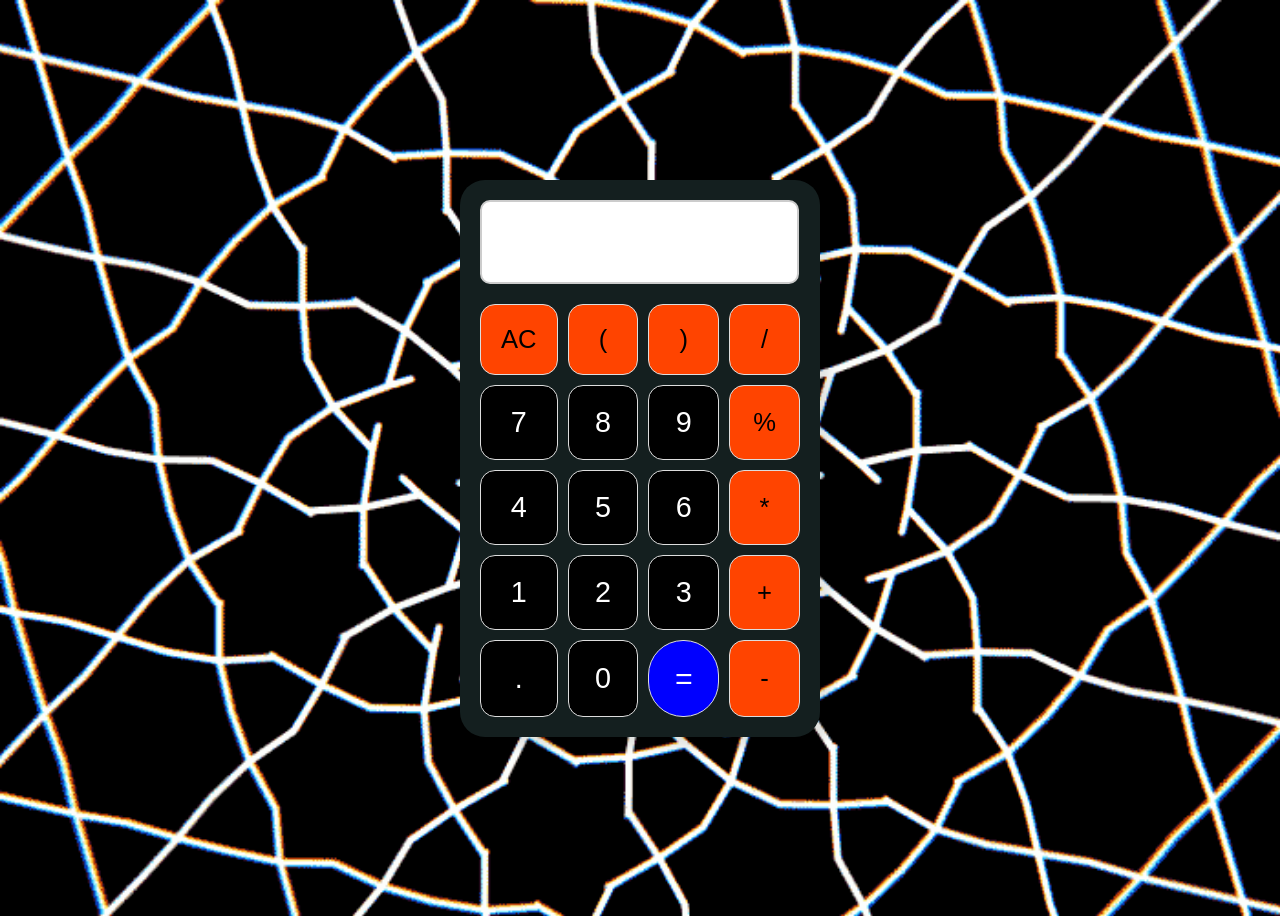
<file: index.html>
<!DOCTYPE html>
<html lang="en">
<head>
    <meta charset="UTF-8">
    <meta name="viewport" content="width=device-width, initial-scale=1.0">
    <title>Calculator</title>
    <link rel="stylesheet" href="style2.css">
</head>
<body>

<div class="calci">
    <input type="text" id="input" class="input" disabled />
    <div class="button">
            <button class="btns" onclick="clearDisplay()">AC</button>
            <button class="btns" onclick="appendToDisplay('(')">(</button>
            <button class="btns" onclick="appendToDisplay(')')">)</button>
            <button class="btns" onclick="appendToDisplay('/')">/</button>

            <button class="but" onclick="appendToDisplay('7')">7</button>
            <button class="but" onclick="appendToDisplay('8')">8</button>
            <button class="but" onclick="appendToDisplay('9')">9</button>
            <button class="btns" onclick="appendToDisplay('%')">%</button>

            <button class="but" onclick="appendToDisplay('4')">4</button>
            <button class="but" onclick="appendToDisplay('5')">5</button>
            <button class="but" onclick="appendToDisplay('6')">6</button>
            <button class="btns" onclick="appendToDisplay('*')">*</button>

            <button class="but" onclick="appendToDisplay('1')">1</button>
            <button class="but" onclick="appendToDisplay('2')">2</button>
            <button class="but" onclick="appendToDisplay('3')">3</button>
            <button class="btns" onclick="appendToDisplay('+')">+</button>

            <button class="but" onclick="appendToDisplay('.')">.</button>
            <button class="but" onclick="appendToDisplay('0')">0</button>
            <button class="buts" onclick="calculate()">=</button>
            <button class="btns" onclick="appendToDisplay('-')">-</button>
    </div>
</div>

<script src="index.js"></script>


</body>
</html>
</file>
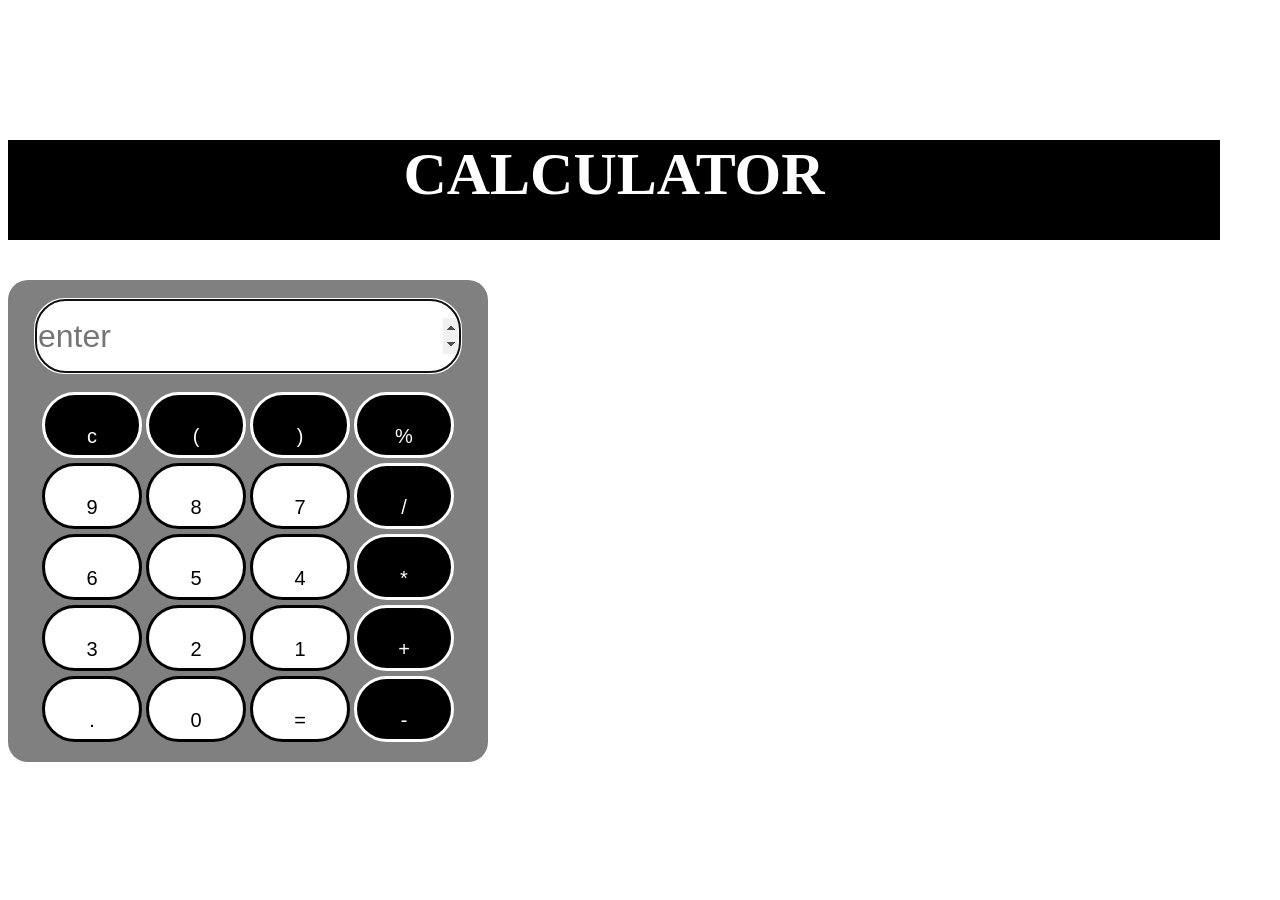
<file: calci.html>
<!DOCTYPE html>
<html lang="en">
<head>
    <meta charset="UTF-8">
    <meta name="viewport" content="width=device-width, initial-scale=1.0">
    <title>CALCULATOR</title>
    <link rel="stylesheet" href="style1.css">
</head>
<body>
    <h1>CALCULATOR</h1>
   
    <div class="calci">
        <input type="number" class="display" placeholder="enter" autofocus>
    
        <div id="but1">
            <input type="button" value="c" id="bts1">
            <input type="button" value="(" id="bts1">
            <input type="button" value=")" id="bts1">
            <input type="button" value="%" id="bts1">
        </div>
        <div id="but2">
            <input type="button" value="9" id="bts">
            <input type="button" value="8" id="bts">
            <input type="button" value="7" id="bts">
            <input type="button" value="/" id="bts1">
        </div>
        <div id="but3">
            <input type="button" value="6" id="bts">
            <input type="button" value="5" id="bts">
            <input type="button" value="4" id="bts">
            <input type="button" value="*" id="bts1">
        </div>
        <div id="but4">
            <input type="button" value="3" id="bts">
            <input type="button" value="2" id="bts">
            <input type="button" value="1" id="bts">
            <input type="button" value="+" id="bts1">
        </div>
        <div id="but5">
            <input type="button" value="." id="bts">
            <input type="button" value="0" id="bts">
            <input type="button" value="=" id="bts">
            <input type="button" value="-" id="bts1">
        </div>
        <script src="index.js"></script>
</body>

</html>
</file>
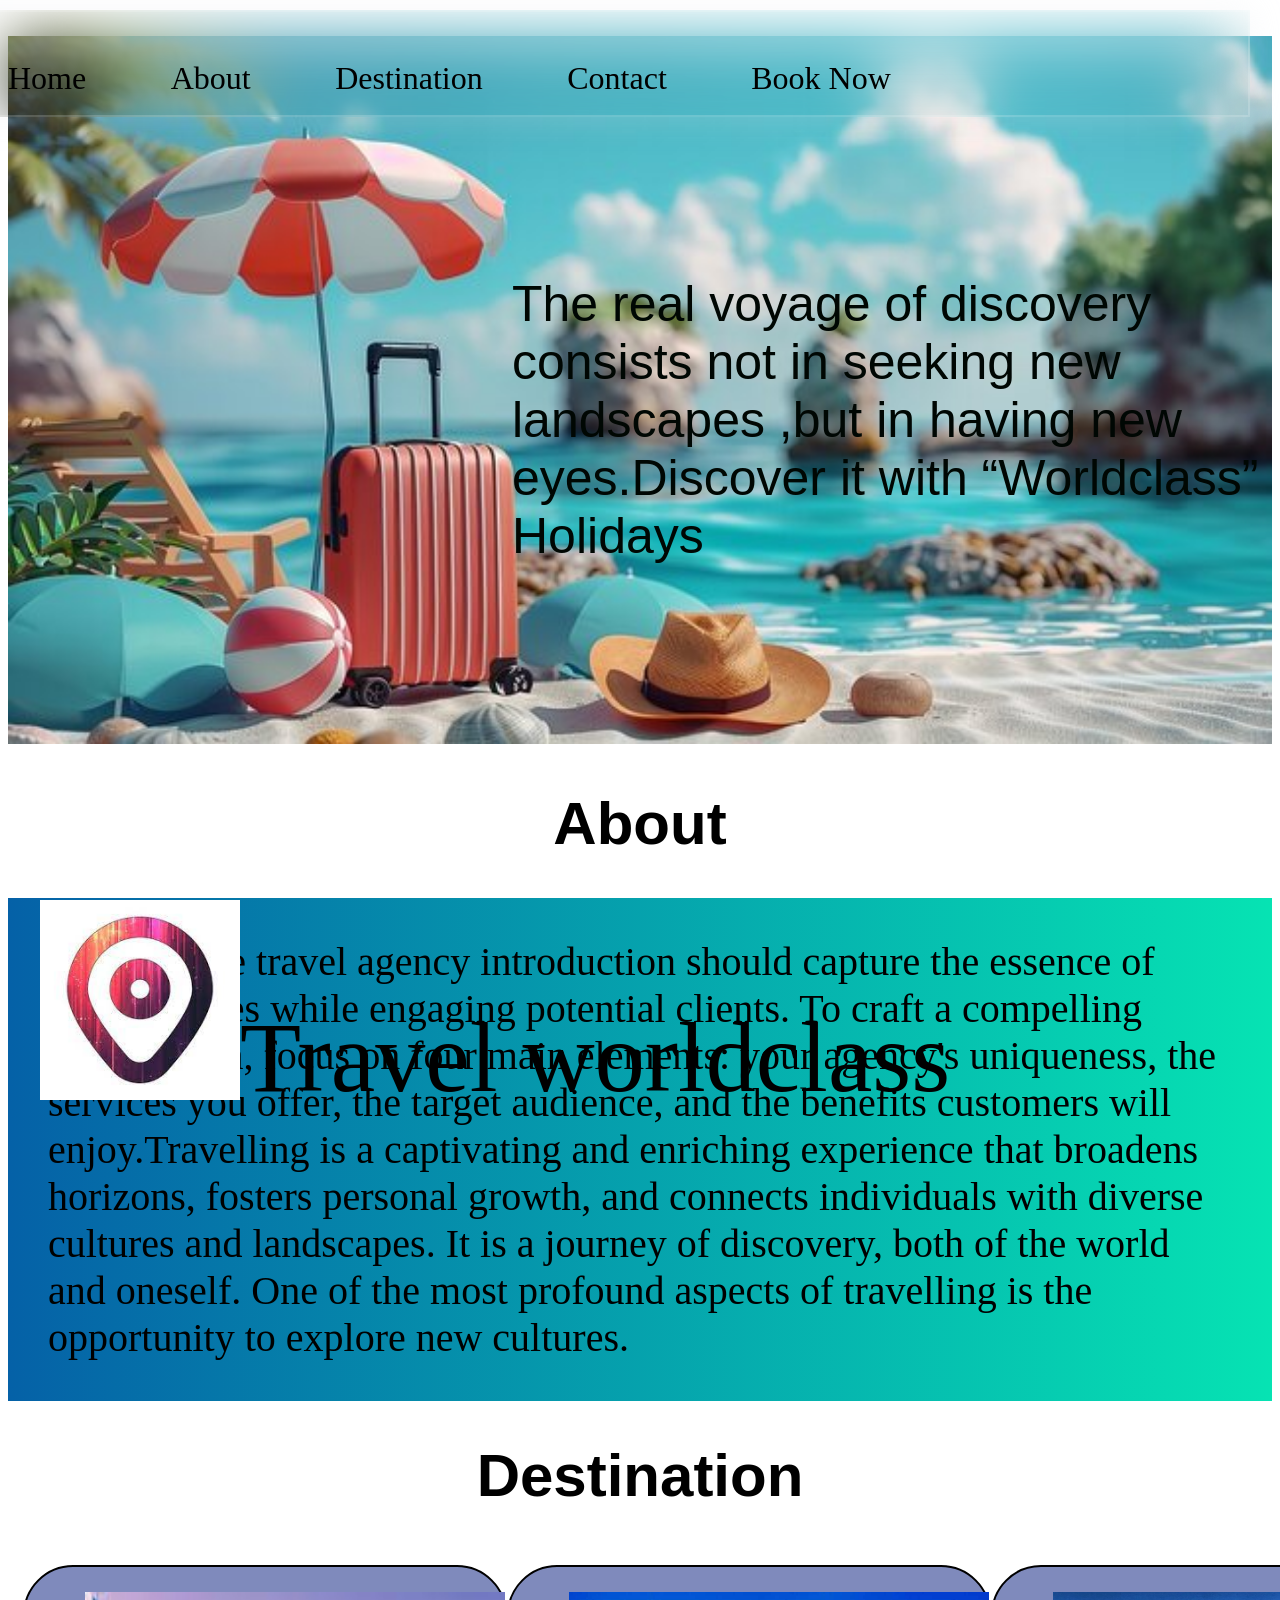
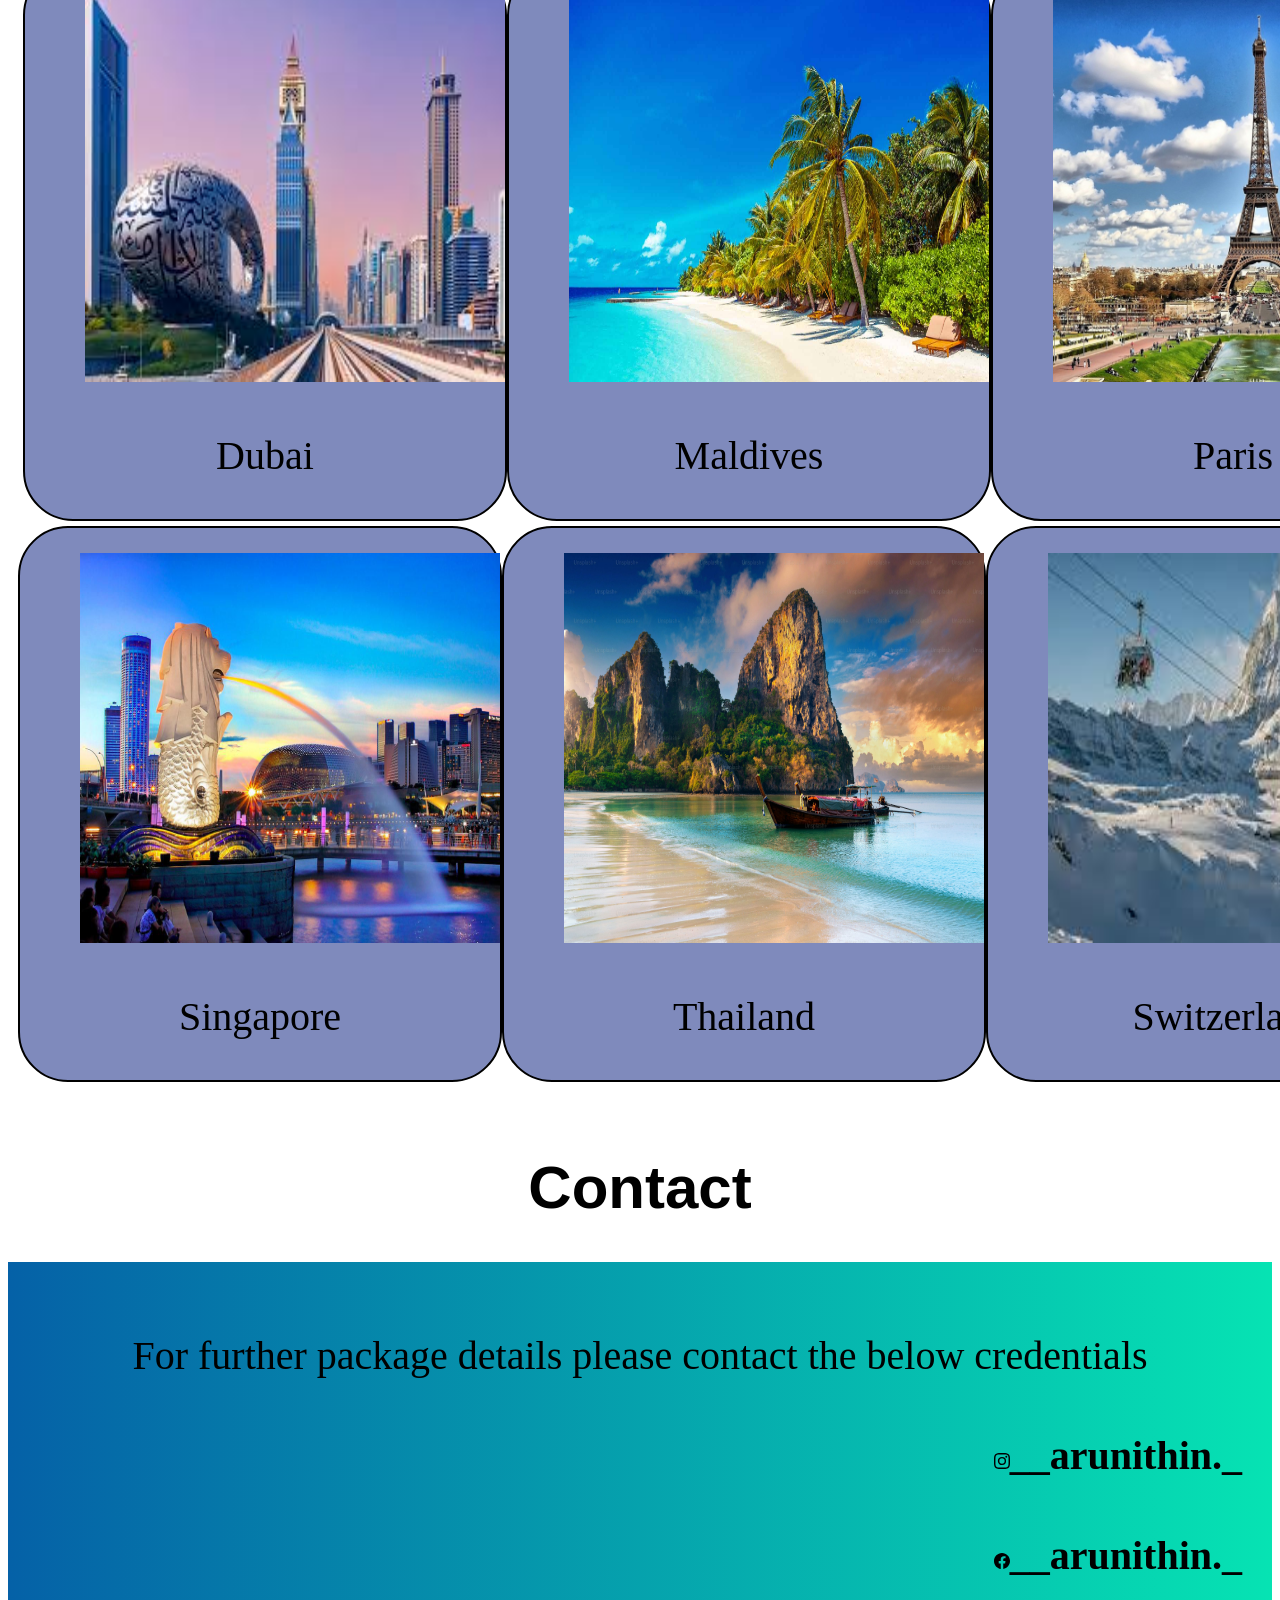
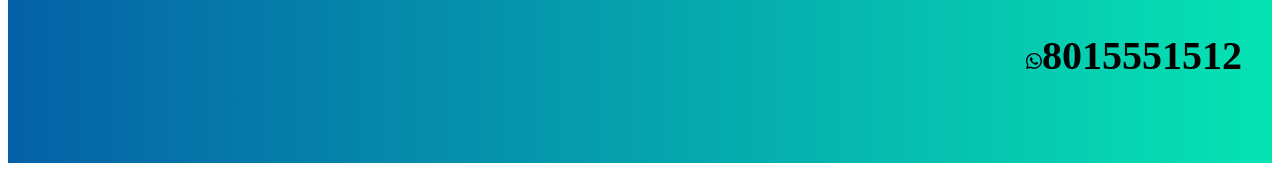
<file: index1.html>
<!DOCTYPE html>
<html lang="en">
<head>
    <meta charset="UTF-8">
    <meta name="viewport" content="width=device-width, initial-scale=1.0">
    <link rel="stylesheet" href="style.css">
    <title>travel site</title>
</head>
<body>

   <div id="title" class="title"> <img src="images (1).jpg" ><p>Travel worldclass </p></div><br>
    <p class="para">The real voyage of discovery consists not in seeking new landscapes ,but in having new eyes.Discover it with <q>Worldclass</q>  Holidays</p>
    
    <div id="travel">
 
       <div id="header"> 
            <ul>
                <nav>
                <li><a href="#">Home</a></li>
                <li><a href="#about">About</a></li>
                <li><a href="#des">Destination</a></li>
                <li><a href="#con">Contact</a></li>
                <li><a href="index2.html">Book Now</a></li>
            </nav>
            </ul>
        </div>

        <img src="360_F_865357483_h8EqLPenbASgFNEdEAE56AxIHZLfhHoW.jpg" id="mainpage">


        <h1 id="about">About</h1>
        <p id="ab"> An effective travel agency introduction should capture the essence of your services while engaging 
            potential clients. To craft a compelling introduction, focus on four main elements: your agency's uniqueness, 
            the services you offer, the target audience, and the benefits customers will enjoy.Travelling is a captivating 
            and enriching experience that broadens horizons, fosters personal growth, and connects individuals with diverse 
            cultures and landscapes. It is a journey of discovery, both of the world and oneself. One of the most profound 
            aspects of travelling is the opportunity to explore new cultures.</p>
        
        
        
        
        <h1 id="des">Destination</h1>

        <div id="imgbox">
        
            <div id="imgbox1">
                <div id="dubai"><img src="dubai.jpg" alt="description" class="destiny" title="Dubai"><p>Dubai</p></div>        
                <div id="maldives"><img src="maldives.jpg" alt="description" class="destiny" title="Maldives"><p>Maldives</p></div>
                <div id="paris"><img src="Paris.jpg" alt="description" class="destiny" title="Paris"><p>Paris</p></div>
            </div>

            <div id="imgbox2">
                <div id="singapore"><img src="singapore.jpg" alt="description" class="destiny" title="Singapore"><p>Singapore</p></div>
                <div id="thailand"><img src="thailand.jpg" alt="description"class="destiny" title="Thailand"><p>Thailand</p></div>
                <div id="swizz"><img src="swizz.jpg" alt="description" class="destiny" title="Switzerland"><p>Switzerland</p></div>
            </div>
    
        </div>




        <h1 id="con">Contact</h1>
        <div class="Contact">
            <p class="con">For further package details please contact the below credentials </p>
            <h4 id="Contact"><svg xmlns="http://www.w3.org/2000/svg" width="16" height="16" fill="currentColor" class="bi bi-instagram" viewBox="0 0 16 16">
            <path d="M8 0C5.829 0 5.556.01 4.703.048 3.85.088 3.269.222 2.76.42a3.9 3.9 0 0 0-1.417.923A3.9 3.9 0 0 0 .42 2.76C.222 3.268.087 3.85.048 4.7.01 5.555 0 5.827 0 8.001c0 2.172.01 2.444.048 3.297.04.852.174 1.433.372 1.942.205.526.478.972.923 1.417.444.445.89.719 1.416.923.51.198 1.09.333 1.942.372C5.555 15.99 5.827 16 8 16s2.444-.01 3.298-.048c.851-.04 1.434-.174 1.943-.372a3.9 3.9 0 0 0 1.416-.923c.445-.445.718-.891.923-1.417.197-.509.332-1.09.372-1.942C15.99 10.445 16 10.173 16 8s-.01-2.445-.048-3.299c-.04-.851-.175-1.433-.372-1.941a3.9 3.9 0 0 0-.923-1.417A3.9 3.9 0 0 0 13.24.42c-.51-.198-1.092-.333-1.943-.372C10.443.01 10.172 0 7.998 0zm-.717 1.442h.718c2.136 0 2.389.007 3.232.046.78.035 1.204.166 1.486.275.373.145.64.319.92.599s.453.546.598.92c.11.281.24.705.275 1.485.039.843.047 1.096.047 3.231s-.008 2.389-.047 3.232c-.035.78-.166 1.203-.275 1.485a2.5 2.5 0 0 1-.599.919c-.28.28-.546.453-.92.598-.28.11-.704.24-1.485.276-.843.038-1.096.047-3.232.047s-2.39-.009-3.233-.047c-.78-.036-1.203-.166-1.485-.276a2.5 2.5 0 0 1-.92-.598 2.5 2.5 0 0 1-.6-.92c-.109-.281-.24-.705-.275-1.485-.038-.843-.046-1.096-.046-3.233s.008-2.388.046-3.231c.036-.78.166-1.204.276-1.486.145-.373.319-.64.599-.92s.546-.453.92-.598c.282-.11.705-.24 1.485-.276.738-.034 1.024-.044 2.515-.045zm4.988 1.328a.96.96 0 1 0 0 1.92.96.96 0 0 0 0-1.92m-4.27 1.122a4.109 4.109 0 1 0 0 8.217 4.109 4.109 0 0 0 0-8.217m0 1.441a2.667 2.667 0 1 1 0 5.334 2.667 2.667 0 0 1 0-5.334"/>
            </svg>__arunithin._</h4>
            <h4 id="Contact"><svg xmlns="http://www.w3.org/2000/svg" width="16" height="16" fill="currentColor" class="bi bi-facebook" viewBox="0 0 16 16">
            <path d="M16 8.049c0-4.446-3.582-8.05-8-8.05C3.58 0-.002 3.603-.002 8.05c0 4.017 2.926 7.347 6.75 7.951v-5.625h-2.03V8.05H6.75V6.275c0-2.017 1.195-3.131 3.022-3.131.876 0 1.791.157 1.791.157v1.98h-1.009c-.993 0-1.303.621-1.303 1.258v1.51h2.218l-.354 2.326H9.25V16c3.824-.604 6.75-3.934 6.75-7.951"/>
            </svg>__arunithin._</h4>
            <h4 id="Contact"><svg xmlns="http://www.w3.org/2000/svg" width="16" height="16" fill="currentColor" class="bi bi-whatsapp" viewBox="0 0 16 16">
            <path d="M13.601 2.326A7.85 7.85 0 0 0 7.994 0C3.627 0 .068 3.558.064 7.926c0 1.399.366 2.76 1.057 3.965L0 16l4.204-1.102a7.9 7.9 0 0 0 3.79.965h.004c4.368 0 7.926-3.558 7.93-7.93A7.9 7.9 0 0 0 13.6 2.326zM7.994 14.521a6.6 6.6 0 0 1-3.356-.92l-.24-.144-2.494.654.666-2.433-.156-.251a6.56 6.56 0 0 1-1.007-3.505c0-3.626 2.957-6.584 6.591-6.584a6.56 6.56 0 0 1 4.66 1.931 6.56 6.56 0 0 1 1.928 4.66c-.004 3.639-2.961 6.592-6.592 6.592m3.615-4.934c-.197-.099-1.17-.578-1.353-.646-.182-.065-.315-.099-.445.099-.133.197-.513.646-.627.775-.114.133-.232.148-.43.05-.197-.1-.836-.308-1.592-.985-.59-.525-.985-1.175-1.103-1.372-.114-.198-.011-.304.088-.403.087-.088.197-.232.296-.346.1-.114.133-.198.198-.33.065-.134.034-.248-.015-.347-.05-.099-.445-1.076-.612-1.47-.16-.389-.323-.335-.445-.34-.114-.007-.247-.007-.38-.007a.73.73 0 0 0-.529.247c-.182.198-.691.677-.691 1.654s.71 1.916.81 2.049c.098.133 1.394 2.132 3.383 2.992.47.205.84.326 1.129.418.475.152.904.129 1.246.08.38-.058 1.171-.48 1.338-.943.164-.464.164-.86.114-.943-.049-.084-.182-.133-.38-.232"/>
            </svg>8015551512</h4>
        </div>



    </div>
    
</body>
</html>
</file>
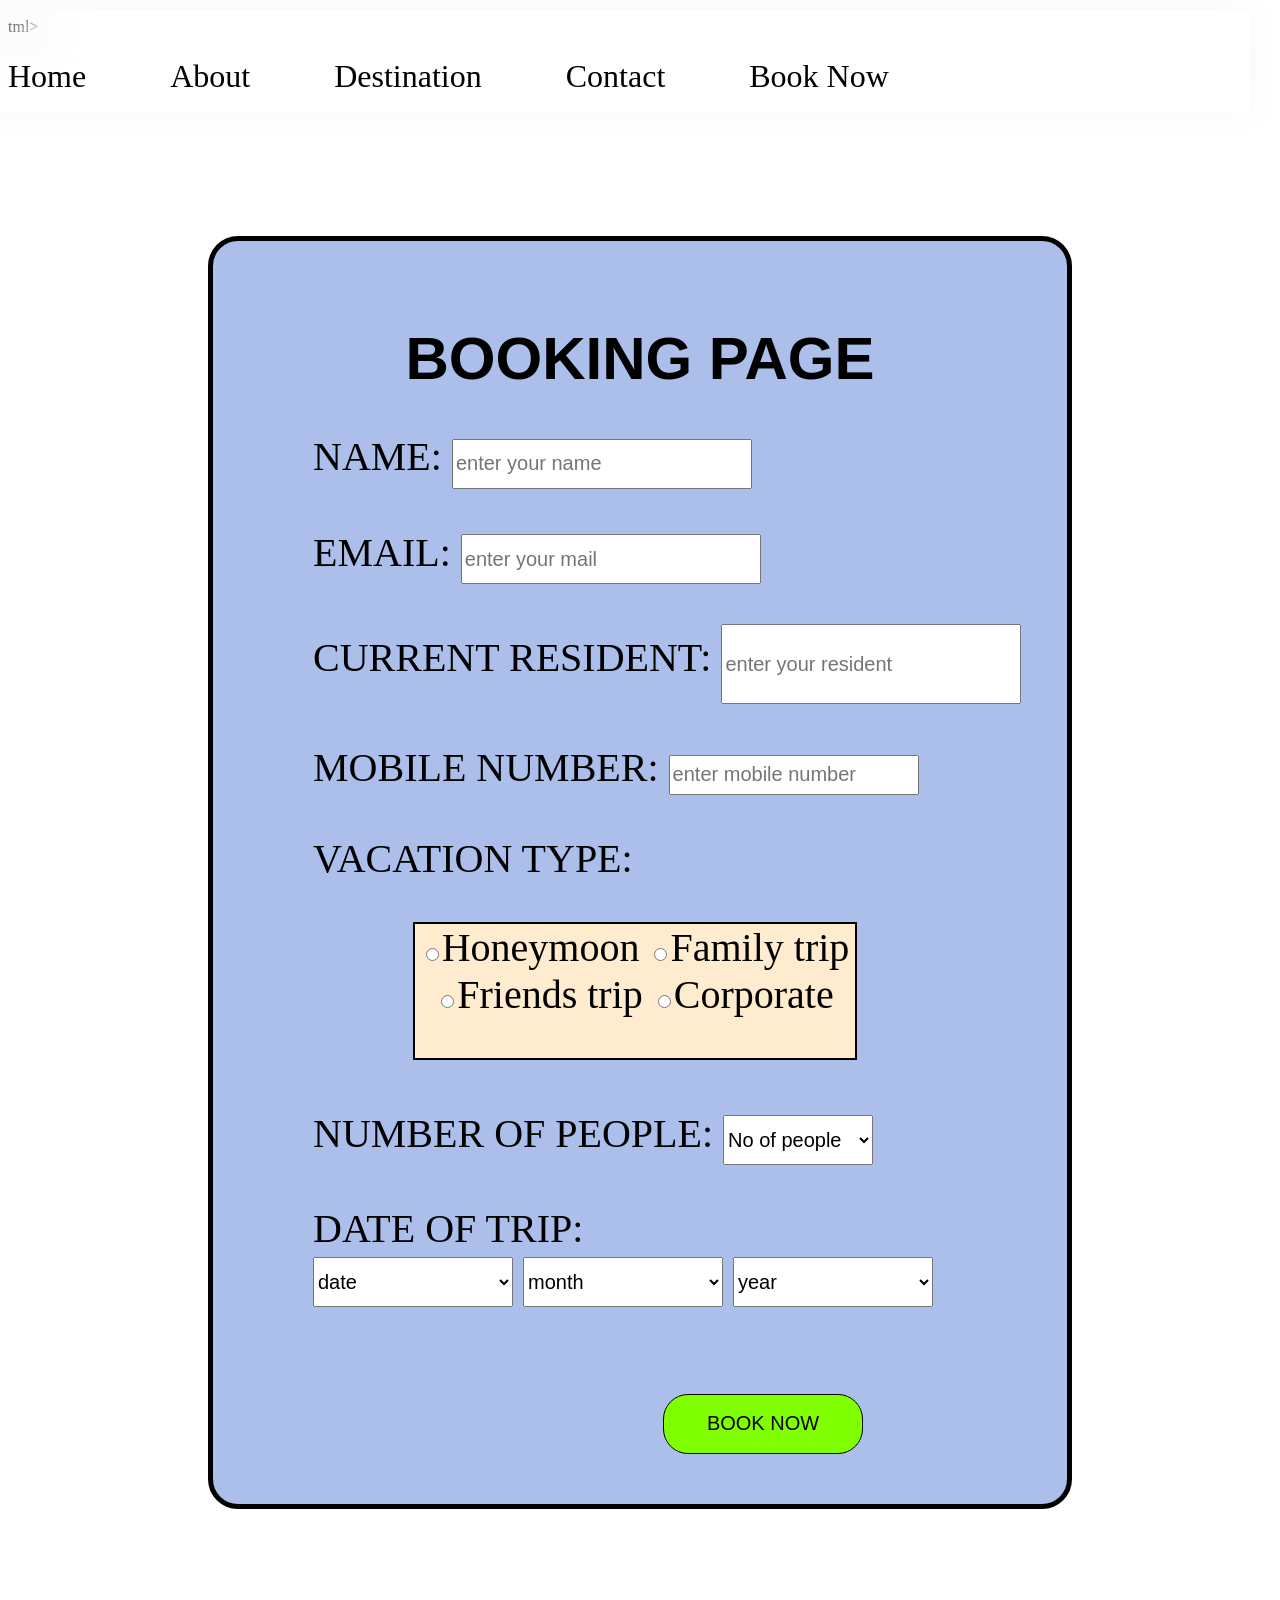
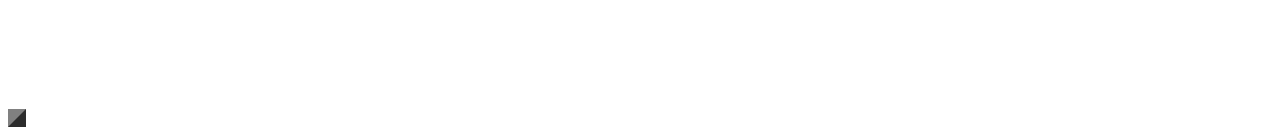
<file: index2.html>
<!DOCTYPE hviewport" content="width=device-width, initial-scale=1.0">
    <title>Document</title>
</head>tml>
<html lang="en">
<head>
    <meta charset="UTF-8">
    <meta name="viewport" content="width=device-width, initial-scale=1.0">
    <link rel="stylesheet" href="style.css">
    <title>travel site</title>
</head>
<body>

    <div id="header"> 
        <ul>
            <li><a href="index1.html">Home</a></li>
            <li><a href="#about">About</a></li>
            <li><a href="#des">Destination</a></li>
            <li><a href="#con">Contact</a></li>
            <li><a href="#">Book Now</a></li>
        </ul>
    </div>


    <table border="9">
    <div class="box">
        <h1 id="heading">BOOKING PAGE</h1>
        <div id="details">
            <p>NAME: 
                <input type="text"  id="name" placeholder="enter your name"></p>
        
            <p>EMAIL: 
            <input type="text"  id="mail" placeholder="enter your mail"></p>
        
            <p>CURRENT RESIDENT: 
            <input type="text" id="resident" placeholder="enter your resident"></p>
        
            <p>MOBILE NUMBER: 
            <input type="number" value="number" id="number" size="10" maxlength="10" placeholder="enter mobile number"></p>
        
            <p>VACATION TYPE: <br>
            <div id="vact">
            <input type="radio" value="vactype">Honeymoon
            <input type="radio" value="vactype">Family trip
            <input type="radio" value="vactype">Friends trip
            <input type="radio" value="vactype">Corporate</p>
            </div>

            <p>NUMBER OF PEOPLE: 
            <select name="nofppl" id="nofppl">
                <option >No of people</option>
                <option value="1">1</option>
                <option value="2">2</option>
                <option value="3">3</option>
                <option value="4">4</option>
                <option value="5">5</option>
                <option value="6">6</option>
                <option value="7">7</option>
                <option value="8">8</option>
                <option value="9">9</option>
                <option value="10">10</option>
            </select></p>
        
        </p>DATE OF TRIP: <br>
        <select name="date" id="dot">DATE
        
            <option>date</option>
            <option value="1">1</option>
            <option value="2">2</option>
            <option value="3">3</option>
            <option value="4">4</option>
            <option value="5">5</option>
            <option value="6">6</option>
            <option value="7">7</option>
            <option value="8">8</option>
            <option value="9">9</option>
            <option value="10">10</option>
            <option value="11">11</option>
            <option value="12">11</option>
            <option value="13">12</option>
            <option value="14">13</option>
            <option value="15">14</option>
            <option value="16">15</option>
            <option value="17">17</option>
            <option value="18">18</option>
            <option value="19">19</option>
            <option value="20">20</option>
            <option value="21">21</option>
            <option value="22">22</option>
            <option value="23">23</option>
            <option value="24">24</option>
            <option value="25">25</option>
            <option value="26">26</option>
            <option value="27">27</option>
            <option value="28">28</option>
            <option value="29">29</option>
            <option value="30">30</option>
            <option value="31">31</option>
        </select>

        <select name="month" id="dot">MONTH:
        
            <option >month</option>
            <option value="1">january</option>
            <option value="2">february</option>
            <option value="3">march</option>
            <option value="4">april</option>
            <option value="5">may</option>
            <option value="6">june</option>
            <option value="7">july</option>
            <option value="8">august</option>
            <option value="9">september</option>
            <option value="10">october</option>
            <option value="11">november</option>
            <option value="12">december</option>
        </select>

        <select name="year" id="dot">YEAR:
            <option>year</option>
            <option value="2024">2024</option>
            <option value="2025">2025</option>
            <option value="2026">2026</option>
            <option value="2027">2027</option>
            <option value="2028">2028</option>
            <option value="2029">2029</option>
            <option value="2030">2030</option>
        </select></p><br>
        
        <button value="Book Now" id="book">BOOK NOW</button><br>
    </div>
    </table>
</div>  

</body>
</html>
</file>
<file: style2.css>
body
{
display: flex;
height: 100vh;
justify-content: center;
align-items: center;
background-image: url(image3.gif);
background-repeat: no-repeat;
background-size: cover;

}

.input
{
width: 295px;
height: 60px;
font-size: 2rem;
padding: 10px;
text-align: right;
border-radius: 10px;
margin-bottom: 20px;
border: 2px solid #ccc;
background-color: white;
}

.calci
{
width: 320px;
padding: 20px;
border-radius: 15px;
box-shadow: 10px 10px 10px rgba(0, 0, 0, 0.1);
background-color:rgb(20, 31, 31);
border-radius: 25px;
}

.button
{
display: grid;
grid-template-columns: repeat(4, 1fr);
gap: 10px;

}

.but
{
padding: 20px;
color: white;
font-size: 1.8rem;
border-radius: 15px;
cursor: pointer;
background-color: black;
border: 1px solid #ddd;
transition: background-color 0.3s;
}
.but:hover
{
background-color: silver;
color: black;
transition: 0.5s;
}
.btns
{

padding: 20px;
cursor: pointer;
font-size: 1.6rem;
border-radius: 15px;
border: 1px solid #ddd;
background-color:  rgb(255, 68, 0);
}

.btns:hover
{
background-color:silver;
color: black;
transition: 0.5s;
}

.buts
{
padding: 20px;
color: white;
cursor: pointer;
font-size: 1.9rem;
border-radius: 35px;
border: 1px solid #ddd;
background-color:blue;
transition: background-color 0.3s;
}

.buts:hover
{
background-color: silver;
color: black;
transition: 0.5s;
}
</file>
<file: style1.css>
h1
{
    padding-bottom: 30px;
    font-size: 60px;
    font-family:cursive;
    color: white;
    background-size: cover;
    background-color: black;
    height: 50px;
    text-align: center;
    padding-bottom: 50px;
    text-shadow: 2px 2px 10px black;
}
body
{
    text-align: center;
    padding-top: 90px;
    background-image: url() ;
    margin-top: 10px;
    margin-right: 60px;
}
.display
{
    font-size: xx-large;
    color: #000000;
    height: 70px;
    width: 420px;
    border: 2px; #ffffff solid;
    border-radius: 30px;
    background-color: white;
}
#bts
{
    padding: 30px;
    font-size: 20px;
    text-align: center;
    height: 60px;
    width: 100px;
    border:black solid;
    border-radius: 200px;
    background-color: white;
    color: black;
}
#bts:hover
{
    background-color: black;
    color: white;
    transition: 0.5s;
}
#bts1
{
    background-color: black;
    padding: 30px;
    font-size: 20px;
    text-align: center;
    color: white;
    height: 60px;
    width: 100px;
    border: white solid;
    border-radius: 200px;
}
#bts1:hover
{
    background-color:white;
    color:black;
    transition: 0.5s;
}
.calci
{
    align-items: center;
    background-color: grey;
    border: 4px; #ffffff;
    padding-top: 20px;
    padding-bottom: 20px;
    width: 480px;
    border-radius:20px;
    text-align: center;
} 
#but1
{
    padding-top: 20px;
}
#but2
{
    padding-top: 5px;
}
#but3
{
    padding-top: 5px;
}
#but4
{
    padding-top: 5px;
}
#but5
{
    padding-top: 5px;
}
</file>
<file: style.css>
body
{
  
    padding-top: 10px;
}
.para
{
    font-size: 50px;
    position: absolute;
    left: 40%;
    top: 25%;
    font-family: 'Gill Sans', 'Gill Sans MT', Calibri, 'Trebuchet MS', sans-serif;
    color: rgb(0, 7, 3);
}
.title
{
    display: flex;
    font-size: 100px;
    position: absolute;
    left: 40px;
    top: 900px;

    color: rgb(0, 0, 0);
}

.title img{
    width: 200px;
    height: 200px;
}

h1
{
    font-size: 60px;
    font-family: 'Gill Sans', 'Gill Sans MT', Calibri, 'Trebuchet MS', sans-serif;
    color: black;
    text-align: center;
}
#travel
{
    color: black;
    font-size: large;
    
}
#header
{
    width: 100%;
    backdrop-filter: blur(30px);
    box-shadow: 0px 0px 30px rgba(227,228,237,0.27);
    border: 2px solid rgba(255,255,255,0.18);
    display: flex;
    position: fixed;
    top: 10px;
    right: 30px;
    text-align: right;
    padding-top: 30px;
    text-align: right;
}
#header ul li
{
    display: inline;
    color: white;
    margin-right: 5rem;
}#header ul li a
{     
    font-size: xx-large;
    text-decoration: none;
    color:black;
}
.destiny
{
    width: 420px;
    height: 390px;
    margin-top: 25px;
    margin-left: 60px;
    display:inline-flex;
    border: 3px;

}
.destiny:hover
{
    transform: scale(1.1);
    transition: 1s;
}

#des1
{
    font-size: medium;
    display: inline-flex;
    position: absolute;
}
#con
{
    text-align: center;
}
.con
{
    text-align: center;
    font-size: 40px;
}
.Contact
{
    text-align: right;
    padding: 30px;
    font-size: 40px;
    background: linear-gradient(to right,rgb(5, 97, 167),rgb(6, 227, 179));
}
#ab
{
    padding: 40px;
    font-size: 40px;
    font-family:Georgia, 'Times New Roman', Times, serif ;
    background: linear-gradient(to right,rgb(5, 97, 167),rgb(6, 227, 179));
}
#heading
{
    padding-top: 5%;
}
#details
{
    padding-left: 100px;
}
.box
{
    font-size: 40px;
    border: 5px solid;
    border-radius: 30px;
    padding-bottom: 50px;
    margin-left: 200px;
    margin-right: 200px;
    margin-top: 200px;
    margin-bottom: 200px;
    background-repeat: no-repeat;
    background-size: cover;
    background-color: rgb(172, 190, 234);
}

#nofppl
{
    width: 150px;
    height: 50px;
    font-size: 20px;
}

#dot
{
    width: 200px;
    height: 50px;
    font-size: 20px;
}

#book
{
    width: 200px;
    height: 60px;
    font-size: 20px;
    background-color: chartreuse;
    text-align: center;
    margin-left: 350px;
    border: 1px solid black;
    border-radius: 25px ;
}
#book:hover{
    background-color:rgb(157, 221, 92);
}


#name
{
    width: 300px;
    height: 50px;
    font-size: 20px;
}

#mainpage{
    width: 100%;
    height: 100%;
}


#mail
{
    width: 300px;
    height: 50px;
    font-size: 20px;
}


#resident
{
    width: 300px;
    height: 80px;
    font-size: 20px;
}


#number
{
    width: 250px;
    height: 40px;
    font-size: 20px;
}

#vact
{
    border: 2px solid;
    margin-left: 100px;
    margin-right: 210px;
    margin-bottom: 50px;
    color:black;
    text-align: center;
    background-color: blanchedalmond;
}

#imgbox{
    padding: 10px;
    padding-bottom: 30px;
}

#imgbox1{
    display: grid;
    grid-template-columns: repeat(3,auto);
    padding: 5px;
}


#imgbox2{
    display: grid;
    grid-template-columns: repeat(3,auto);
}

#dubai{
    border: 2px solid black;
    font-size: 40px;
    text-align: center;
    border-radius: 50px;
    background-color: #7f8abc;
}
#maldives{
    border: 2px solid black;
    font-size: 40px;
    text-align: center;
    border-radius: 50px;
    background-color: #7f8abc;
}
#paris{
    border: 2px solid black;
    font-size: 40px;
    text-align: center;
    border-radius: 50px;
    background-color: #7f8abc;
}
#singapore{
    border: 2px solid black;
    font-size: 40px;
    text-align: center;
    border-radius: 50px;
    background-color: #7f8abc;
}
#thailand{
    border: 2px solid black;
    font-size: 40px;
    text-align: center;
    border-radius: 50px;
    background-color: #7f8abc;
}
#swizz{
    border: 2px solid black;
    font-size: 40px;
    text-align: center;
    border-radius: 50px;
    background-color: #7f8abc;
}
</file>
